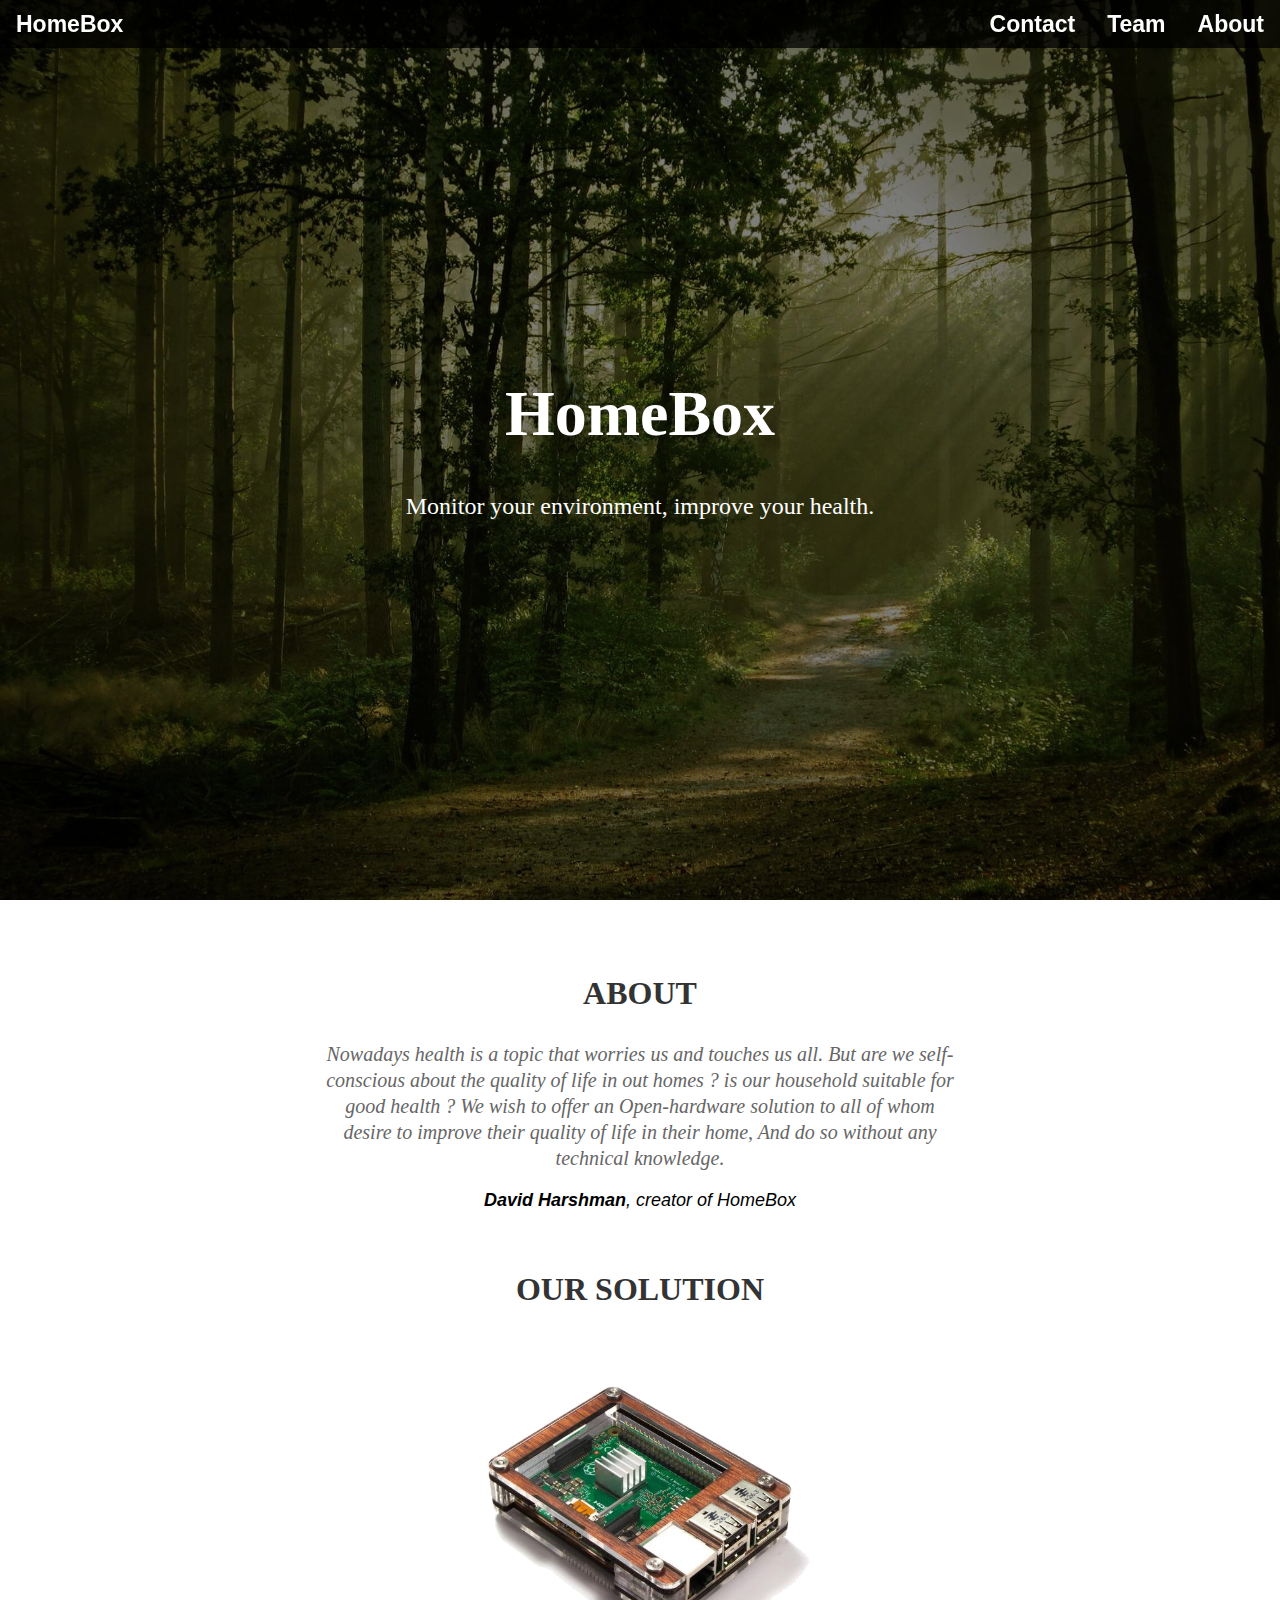
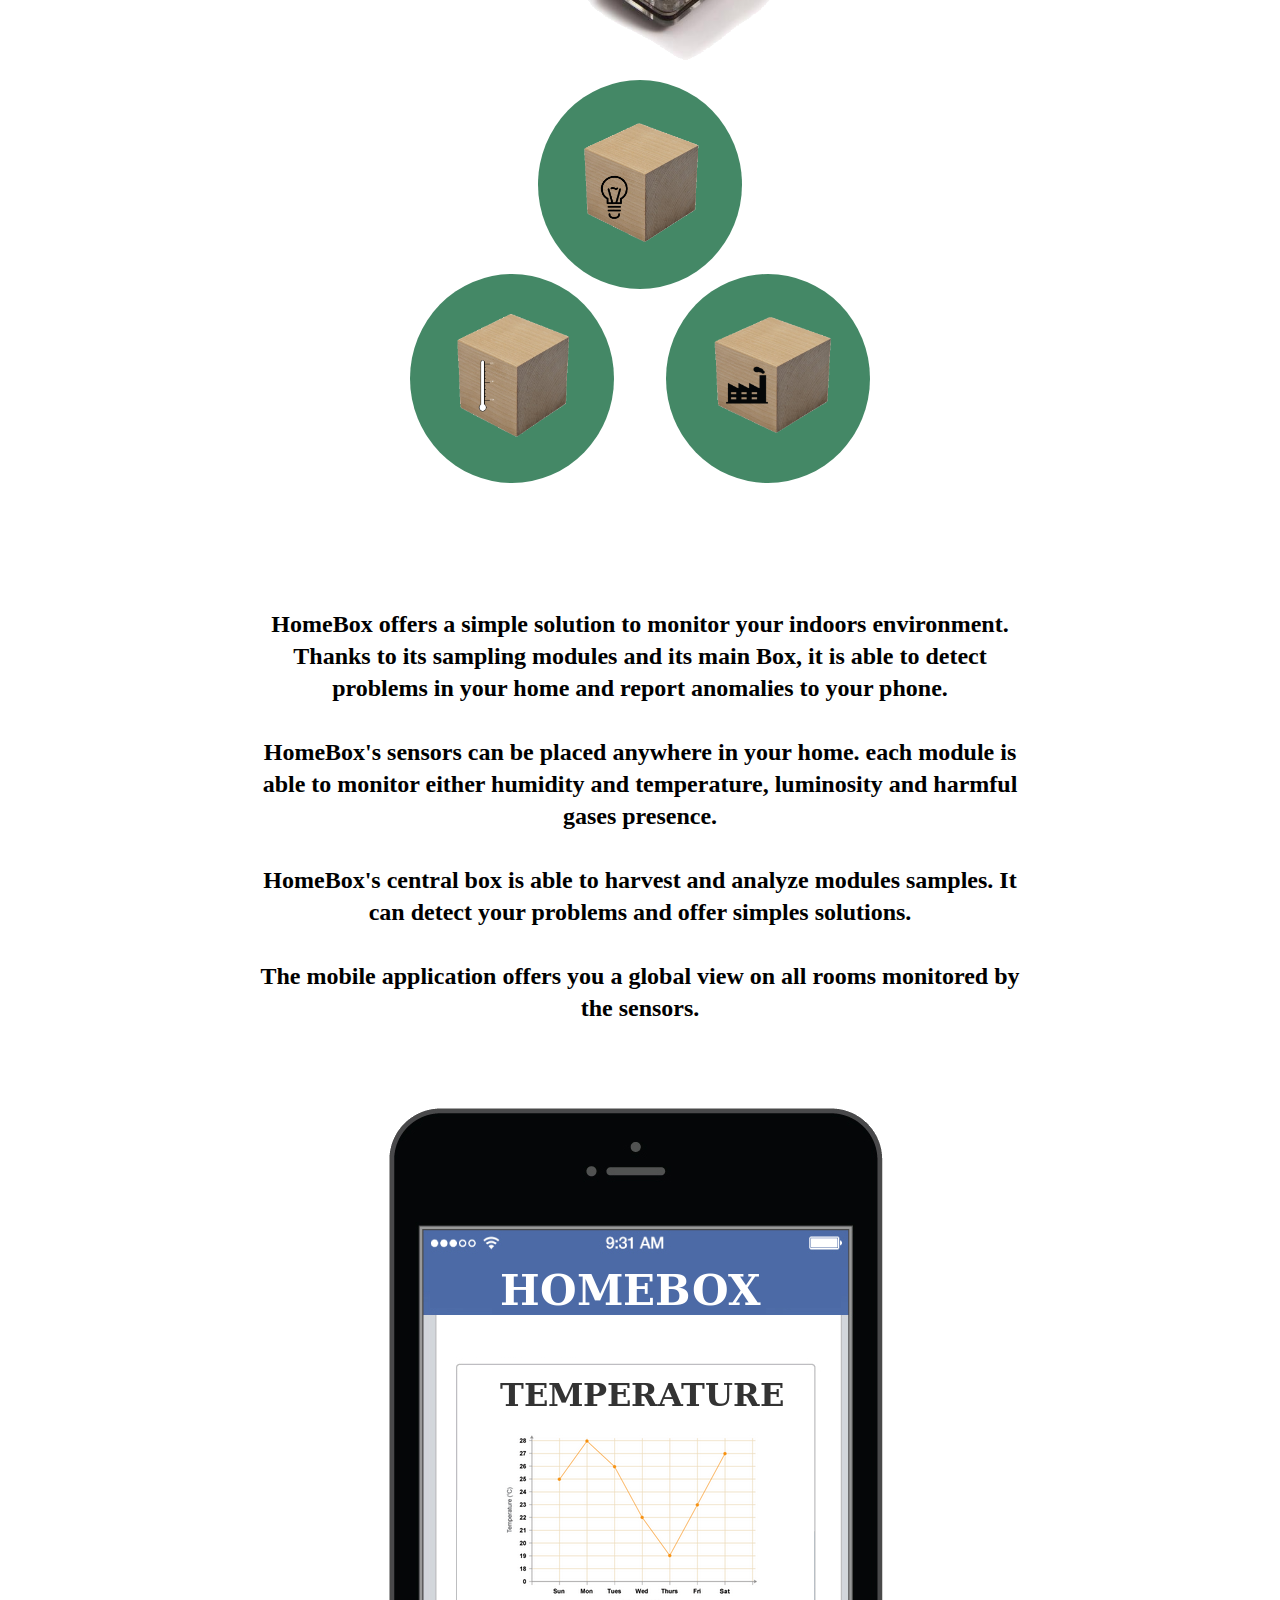
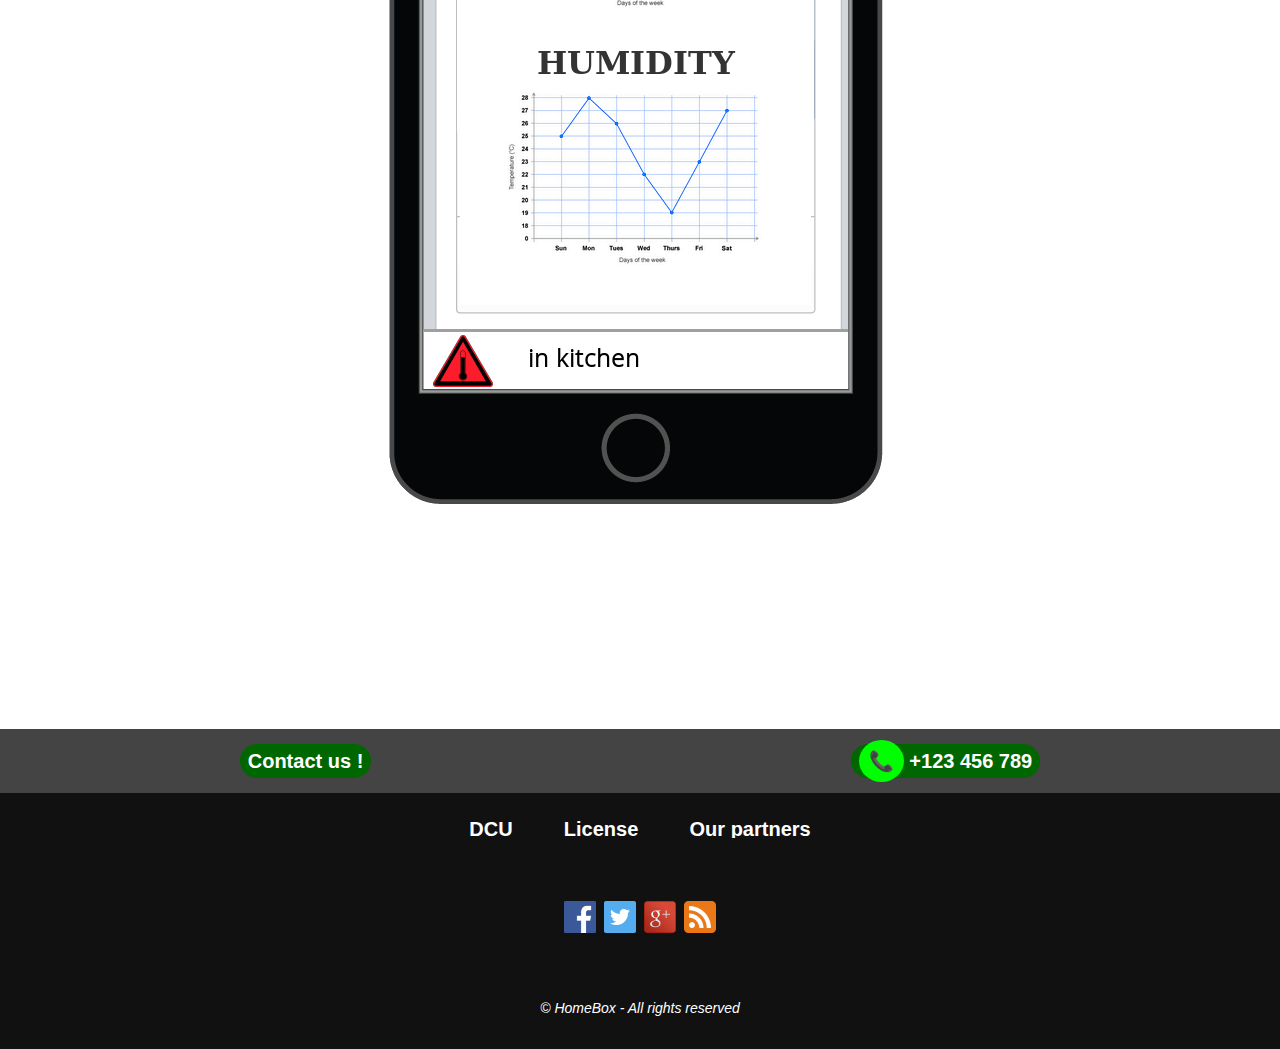
<file: index.html>
<!DOCTYPE html>
<html>
<head>
    <meta charset="UTF-8"/>
    <meta name="viewport" content="width=device-width, initial-scale=1">
    <title>HomeBox</title>
    <script src="js/lib.js"></script>
    <script src="js/navbar.js"></script>
    <script src="js/mainPage.js"></script>
    <link rel="stylesheet" href="style/style.css">
    <link rel="stylesheet" href="style/navbar.css">
    <link rel="stylesheet" href="style/header.css">
    <link rel="stylesheet" href="style/text.css">
    <link rel="stylesheet" href="style/footer.css">
    <link rel="stylesheet" href="style/images.css">
</head>
<body>
    <ul class="navigation-bar">
        <li class="navigation-bar-button centered-content" onclick="window.location.assign('./index.html')">HomeBox</li>
        <li class="flex-separator"></li>
        <li class="navigation-bar-button centered-content" onclick="window.location.assign('./contact.html')">Contact</li>
        <li class="navigation-bar-button centered-content" onclick="window.location.assign('./team.html')">Team</li>
        <li class="navigation-bar-button centered-content" onclick="window.location.assign('./index.html')">About</li>
    </ul> <!-- /navbar -->

    <header class="background-image-header">
        <div class="background-image-overlay"></div>
        <div class="flex-separator"></div>
        <h1 class="title-text" id="title-main-text">HomeBox</h1>
        <div class="title-text" id="title-sub-text">Monitor your environment, improve your health.</div>
        <div class="flex-separator"></div>
    </header>

    <menu>
        <!--menu on the left. Not needed for this project I guess-->
    </menu>

    <main>

        <div class="centered-text">
            <h2>About</h2>
            <div class="main-text centered-text">
                <p>
                    Nowadays health is a topic that worries us and touches us all.
                    But are we self-conscious about the quality of life in out homes ?
                    is our household suitable for good health ?
                    We wish to offer an Open-hardware solution to all of whom desire to
                    improve their quality of life in their home,
                    And do so without any technical knowledge.
                </p>
            </div>
            <div class="creator-text">
                <i><b>David Harshman</b>, creator of HomeBox</i>
            </div>

            <h2>Our Solution</h2>
            <div class="centered">
                <img src="res/homebox.png" class="image" id="rpi">
            </div>

            <!--<div style="margin-top: 100px"></div>-->

            <div class="modules-images-list centered">

                <div class="module-image-background"><img src="res/module1.png" class="module-image"/></div>
                <!--forces the first line to only have one picture-->
                <div class="flex-separator"></div>
                <div class="module-image-background"><img src="res/module2.png" class="module-image"/></div>
                <div class="module-image-background"><img src="res/module3.png" class="module-image"/></div>
            </div>
            <p class="text-our-solution">

                HomeBox offers a simple solution to monitor your indoors environment.
                Thanks to its sampling modules and its main Box,
                it is able to detect problems in your home and
                report anomalies to your phone.
                <br/>
                <br/>
                HomeBox's sensors can be placed anywhere in your home. each module is able
                to monitor either humidity and temperature, luminosity and harmful gases presence.
                <br/>
                <br/>
                HomeBox's central box is able to harvest and analyze modules samples.
                It can detect your problems and offer simples solutions.
                <br/>
                <br/>
                The mobile application offers you a global view on all rooms monitored by
                the sensors.
            </p>

            <img id="app-picture" src="res/app.png" class="centered" style="margin-top: 64px"/>
        </div>

    </main>

    <footer class="white-bold-text">
        <div class="footer-top">
            <span class="green-rounded-textbox centered">Contact us !</span>
            <span class="green-rounded-textbox centered"><span style="background: #00FF00; border-radius: 100%; padding: 10px;">📞</span> +123 456 789</span>
        </div>
        <div class="footer-bottom centered-content">
            <ul class="centered-content footer-menu" style="overflow: auto; width: 100%">
                <li class="footer-menu-element">
                    <div onclick="window.location.assign('.');">DCU</div>
                </li>
                <li class="footer-menu-element">
                    <div onclick="window.location.assign('.');">License</div>
                </li>
                <li class="footer-menu-element">
                    <div onclick="window.location.assign('.');">Our partners</div>
                </li>
            </ul>
            <div class="centered centered-content">
                <img src="./res/fb-icon.png"      alt="icon fb"      class="footer-social-icon centered" href="facebook.com"/>
                <img src="./res/twitter-icon.png" alt="icon twitter" class="footer-social-icon centered" href="twitter.com"/>
                <img src="./res/google-icon.png"  alt="icon google"  class="footer-social-icon centered" href="google.com"/>
                <img src="./res/rss-icon.png"     alt="icon rss"     class="footer-social-icon centered"/>
            </div>
            <div class="white-tiny-text centered">
                © HomeBox - All rights reserved
            </div>
        </div>

    </footer>
</body>
</html>
</file>
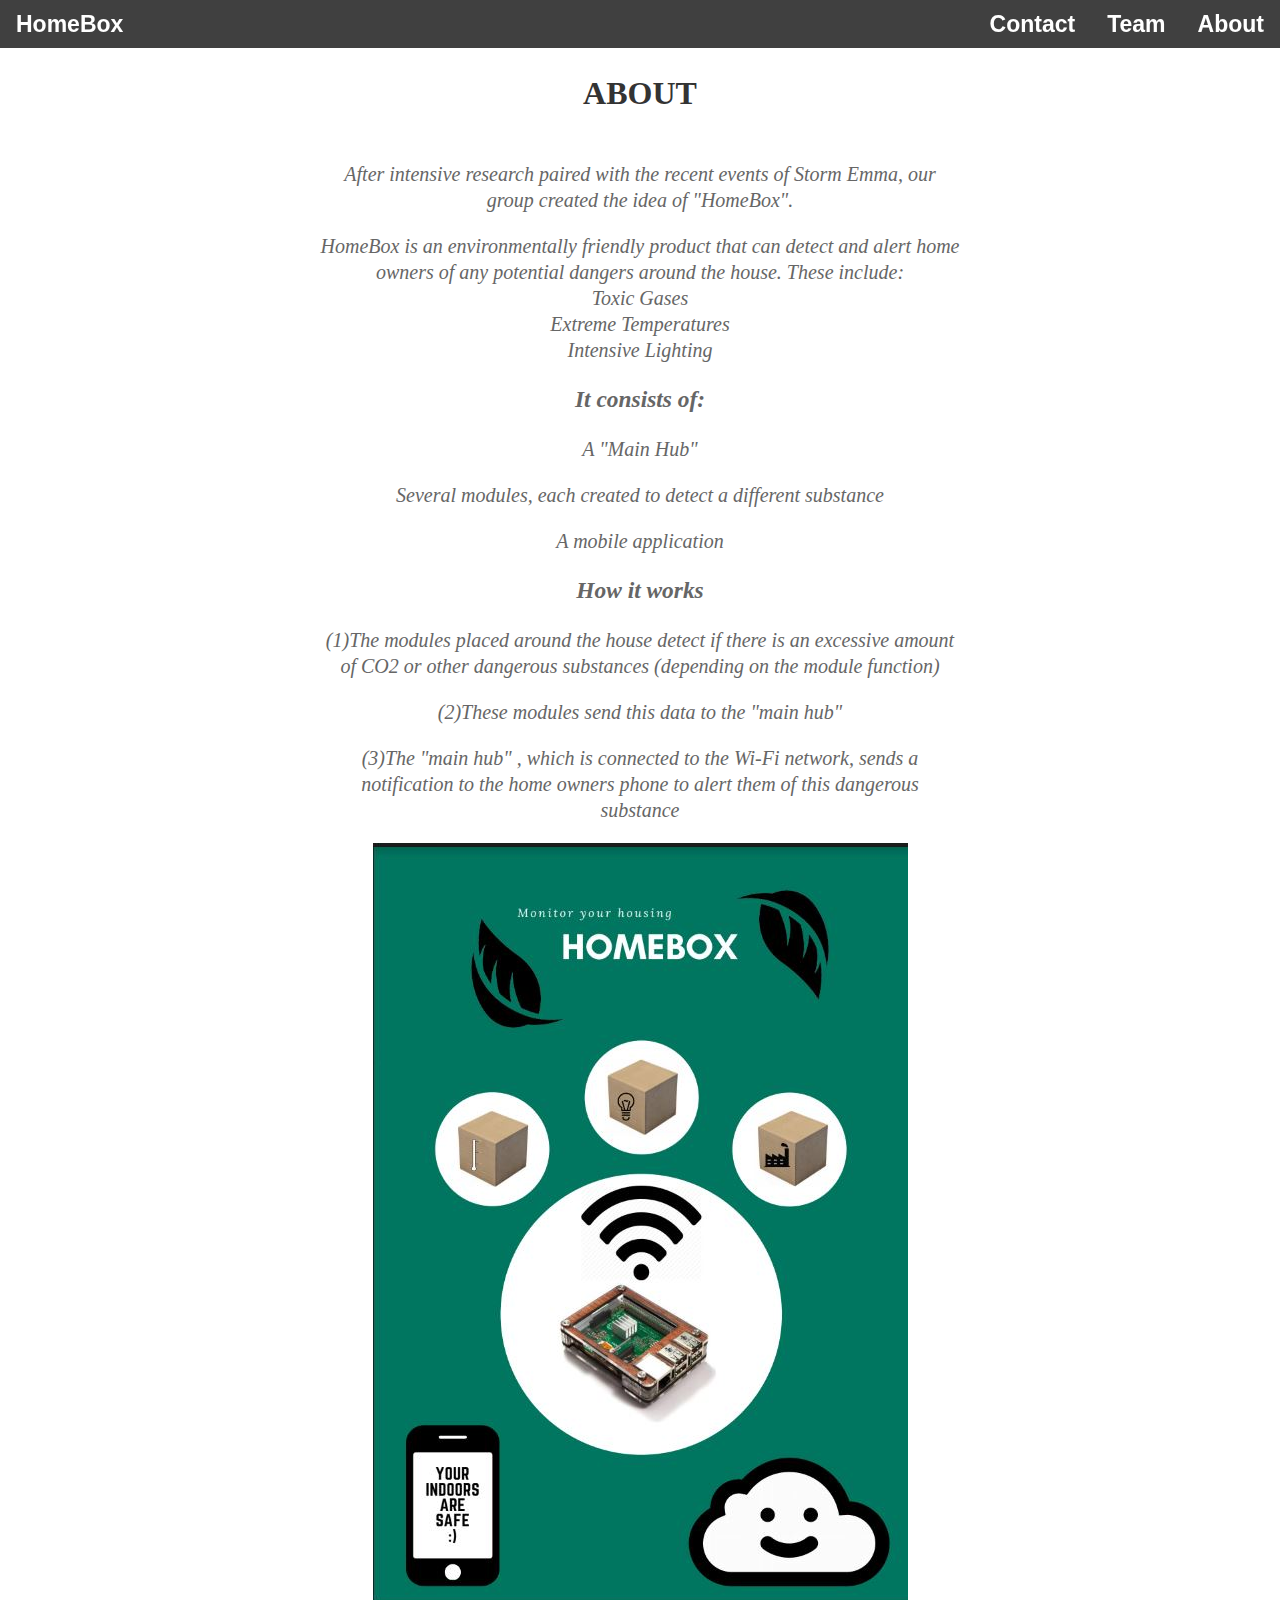
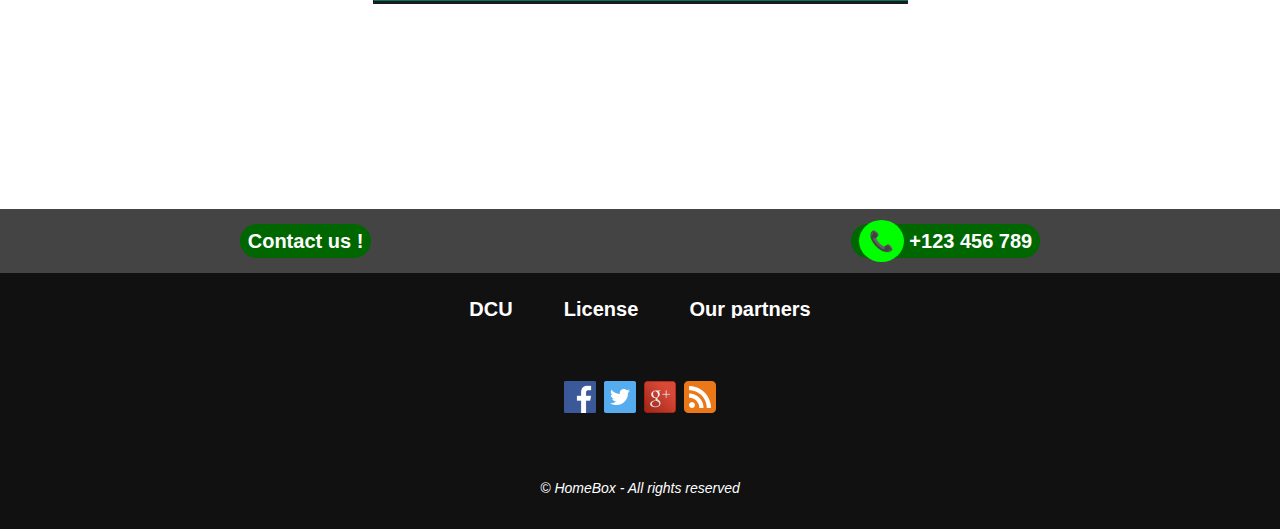
<file: about.html>
<!DOCTYPE html>
<html>
<head>
    <meta charset="UTF-8"/>
    <meta name="viewport" content="width=device-width, initial-scale=1">
    <title>HomeBox</title>
    <link rel="stylesheet" href="./style/style.css">
    <link rel="stylesheet" href="./style/navbar.css">
    <link rel="stylesheet" href="./style/header.css">
    <link rel="stylesheet" href="./style/text.css">
    <link rel="stylesheet" href="./style/footer.css">
    <script src="js/lib.js"></script>
    <script src="js/navbar.js"></script>
</head>
<body>
    <ul class="navigation-bar">
        <li class="navigation-bar-button centered-content" onclick="window.location.assign('index.html')">HomeBox</li>
        <li class="flex-separator"></li>
        <li class="navigation-bar-button centered-content" onclick="window.location.assign('contact.html')">Contact</li>
        <li class="navigation-bar-button centered-content" onclick="window.location.assign('team.html')">Team</li>
        <li class="navigation-bar-button centered-content" onclick="window.location.assign('index.html')">About</li>
    </ul> <!-- /navbar -->


    <menu>
        <!--menu on the left. Not needed for this project I guess-->
    </menu>

    <main>

        <h2>About</h2>
        <div class="centered-text main-text ">
            <p>
                After intensive research paired with the recent events of Storm Emma, our group created the idea of "HomeBox".
            </p>
			
			<p>
				HomeBox is an environmentally friendly product that can detect and alert home owners of any potential dangers around the house. These include: <br >Toxic Gases <br >Extreme Temperatures <br >Intensive Lighting 
			</p>
			
			<h3>
				It consists of:
			</h3>
			
				<p> A "Main Hub" </p>
				<p> Several modules, each created to detect a different substance </p>
				<p> A mobile application </p>
				
			<h3> How it works </h3>
			
				<p> (1)The modules placed around the house detect if there is an excessive amount of CO2 or other dangerous substances (depending on the module function) </p>
				<p> (2)These modules send this data to the "main hub" </p>
				<p> (3)The "main hub" , which is connected to the Wi-Fi network, sends a notification to the home owners phone to alert them of this dangerous substance </p>
        </div>
		
		<div>
		<img src="picture..JPG">
		</div>
    </main>

    <!--
    <right>
        menu on the right. not needed for this project
    </right>
    -->

    <footer class="white-bold-text">
        <div class="footer-top">
            <span class="green-rounded-textbox centered">Contact us !</span>
            <span class="green-rounded-textbox centered"><span style="background: #00FF00; border-radius: 100%; padding: 10px;">📞</span> +123 456 789</span>
        </div>
        <div class="footer-bottom centered-content">
            <ul class="centered-content footer-menu" style="overflow: auto; width: 100%">
                <li class="footer-menu-element">
                    <div onclick="window.location.assign('.');">DCU</div>
                </li>
                <li class="footer-menu-element">
                    <div onclick="window.location.assign('.');">License</div>
                </li>
                <li class="footer-menu-element">
                    <div onclick="window.location.assign('.');">Our partners</div>
                </li>
            </ul>
            <div class="centered centered-content">
                <img src="./res/fb-icon.png"      alt="icon fb"      class="footer-social-icon centered" href="facebook.com"/>
                <img src="./res/twitter-icon.png" alt="icon twitter" class="footer-social-icon centered" href="twitter.com"/>
                <img src="./res/google-icon.png"  alt="icon google"  class="footer-social-icon centered" href="google.com"/>
                <img src="./res/rss-icon.png"     alt="icon rss"     class="footer-social-icon centered"/>
            </div>
            <div class="white-tiny-text centered">
                © HomeBox - All rights reserved
            </div>
        </div>
    </footer>
</body>

</html>
</file>
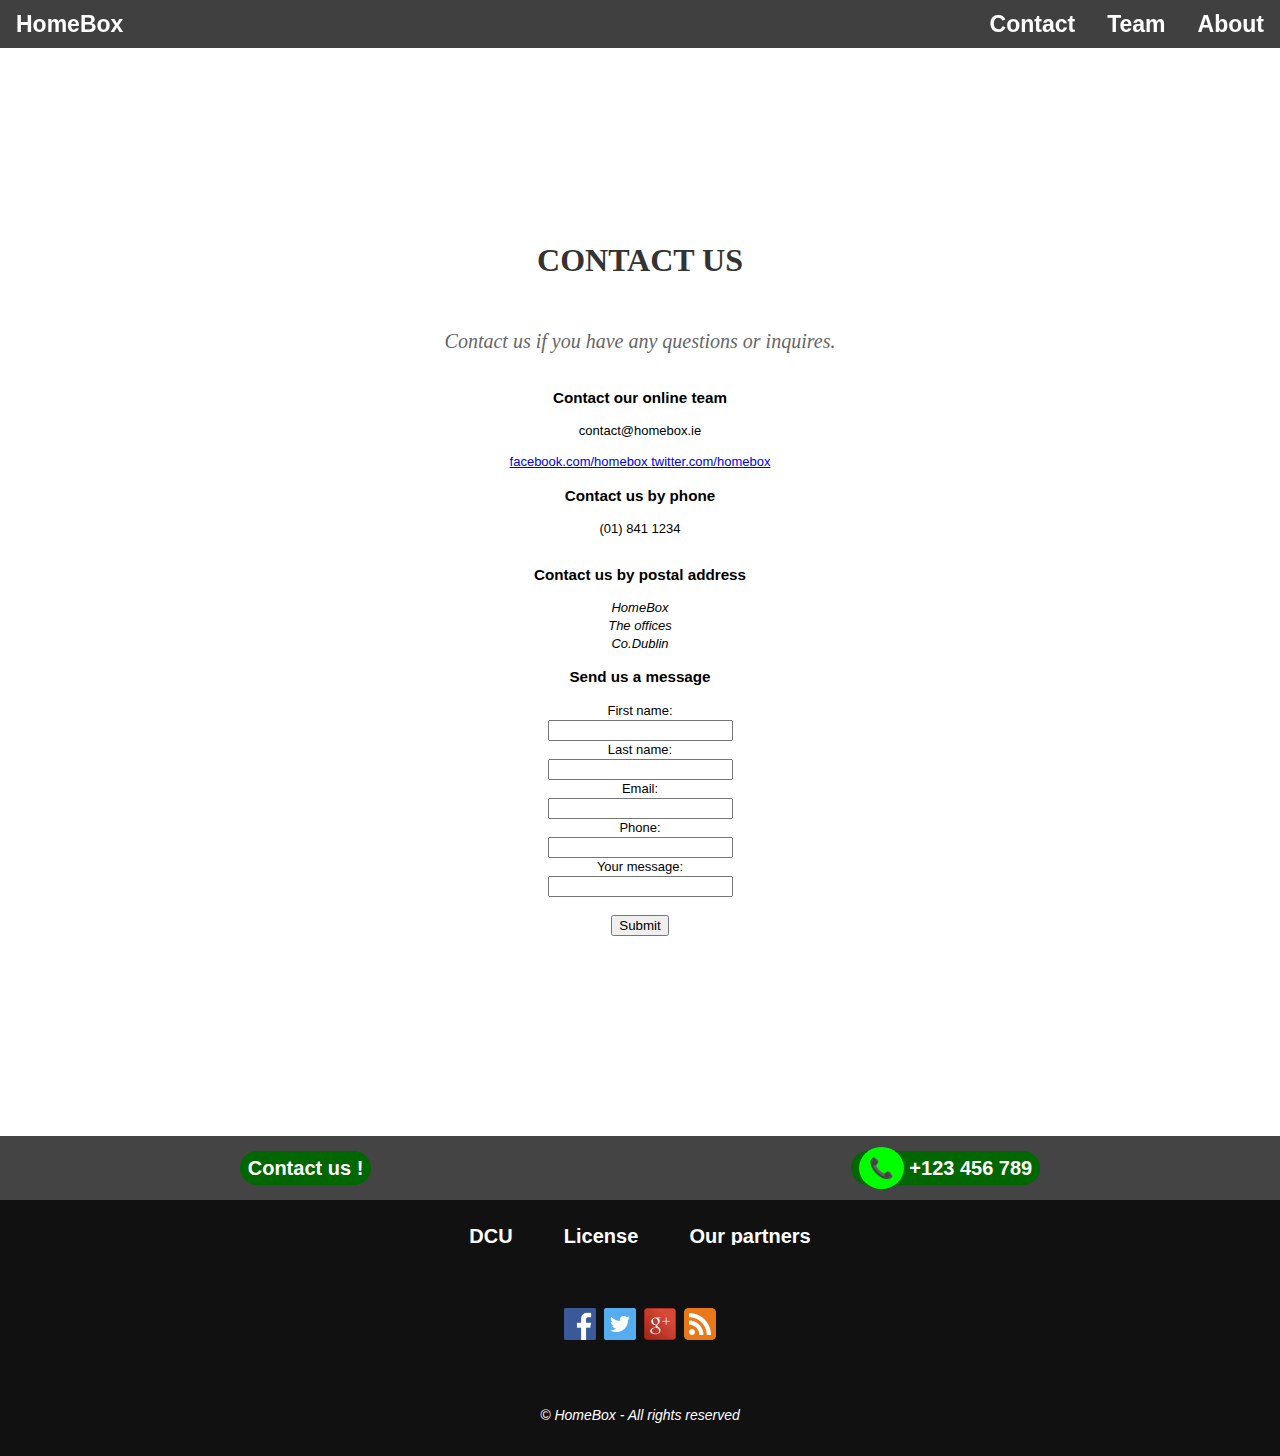
<file: contact.html>
<!DOCTYPE html>
<html>
<head>
    <meta charset="UTF-8"/>
    <meta name="viewport" content="width=device-width, initial-scale=1">
    <title>HomeBox</title>
    <link rel="stylesheet" href="style/style.css">
    <link rel="stylesheet" href="style/navbar.css">
    <link rel="stylesheet" href="style/header.css">
    <link rel="stylesheet" href="style/text.css">
    <link rel="stylesheet" href="style/footer.css">
    <script src="js/lib.js"></script>
    <script src="js/navbar.js"></script>
</head>
<body>
    <ul class="navigation-bar">
        <li class="navigation-bar-button centered-content" onclick="window.location.assign('index.html')">HomeBox</li>
        <li class="flex-separator"></li>
        <li class="navigation-bar-button centered-content" onclick="window.location.assign('contact.html')">Contact</li>
        <li class="navigation-bar-button centered-content" onclick="window.location.assign('team.html')">Team</li>
        <li class="navigation-bar-button centered-content" onclick="window.location.assign('index.html')">About</li>
    </ul> <!-- /navbar -->

    <!--<header class="background-image-header">-->
        <!--<div class="background-image-overlay"></div>-->
        <!--<div class="flex-separator"></div>-->
        <!--<h1 class="title-text" id="title-main-text">HomeBox</h1>-->
        <!--<div class="title-text" id="title-sub-text">Monitor your environment, improve your health.</div>-->
        <!--<div class="flex-separator"></div>-->
    <!--</header>-->

    <menu>
        <!--menu on the left. Not needed for this project I guess-->
    </menu>

    <main style="margin-top: 20vh;">

        <h2>Contact Us</h2>
        <div class="centered-text main-text ">
            <p>
                Contact us if you have any questions or inquires.
            </p>
        </div>

        <div class="centered-text">
            <h3>Contact our online team</h3>
            <p>
               contact@homebox.ie
			</p>
			<a href="https://facebook.com/homebox">
			   facebook.com/homebox
			</a>
			<a href="https://twitter.com/homebox">
			   twitter.com/homebox
			</a>
        </div>
		<div class="centered-text">
            <h3>Contact us by phone</h3>
            <p>
			   (01) 841 1234
			</p>             
        </div>
		<div class="centered-text">
            <h3>Contact us by postal address</h3>
			<address>
			   HomeBox<br>
			  The offices<br>
			  Co.Dublin
			 </address>
        </div>
		<div class="centered-text">
		    <h3>Send us a message</h3>

            <form action="./send.php">
                 First name:<br>
                <input type="text" name="firstname" value="">
                <br>
                Last name:<br>
                <input type="text" name="lastname" value="">
		        <br>
		        Email:<br>
                <input type="text" name="email" value="">
		        <br>
		        Phone:<br>
                <input type="text" name="phone" value="">
		        <br>
		        Your message:<br>
                <input type="text" name="message" value="">
                <br><br>
                <input type="submit" value="Submit">
            </form>
        </div>		
    </main>

    <!--
    <right>
        menu on the right. not needed for this project
    </right>
    -->

    <footer class="white-bold-text">
        <div class="footer-top">
            <span class="green-rounded-textbox centered">Contact us !</span>
            <span class="green-rounded-textbox centered"><span style="background: #00FF00; border-radius: 100%; padding: 10px;">📞</span> +123 456 789</span>
        </div>
        <div class="footer-bottom centered-content">
            <ul class="centered-content footer-menu" style="overflow: auto; width: 100%">
                <li class="footer-menu-element">
                    <div onclick="window.location.assign('.');">DCU</div>
                </li>
                <li class="footer-menu-element">
                    <div onclick="window.location.assign('.');">License</div>
                </li>
                <li class="footer-menu-element">
                    <div onclick="window.location.assign('.');">Our partners</div>
                </li>
            </ul>
            <div class="centered centered-content">
                <img src="./res/fb-icon.png"      alt="icon fb"      class="footer-social-icon centered" href="facebook.com"/>
                <img src="./res/twitter-icon.png" alt="icon twitter" class="footer-social-icon centered" href="twitter.com"/>
                <img src="./res/google-icon.png"  alt="icon google"  class="footer-social-icon centered" href="google.com"/>
                <img src="./res/rss-icon.png"     alt="icon rss"     class="footer-social-icon centered"/>
            </div>
            <div class="white-tiny-text centered">
                © HomeBox - All rights reserved
            </div>
        </div>

    </footer>
</body>

</html>
</file>
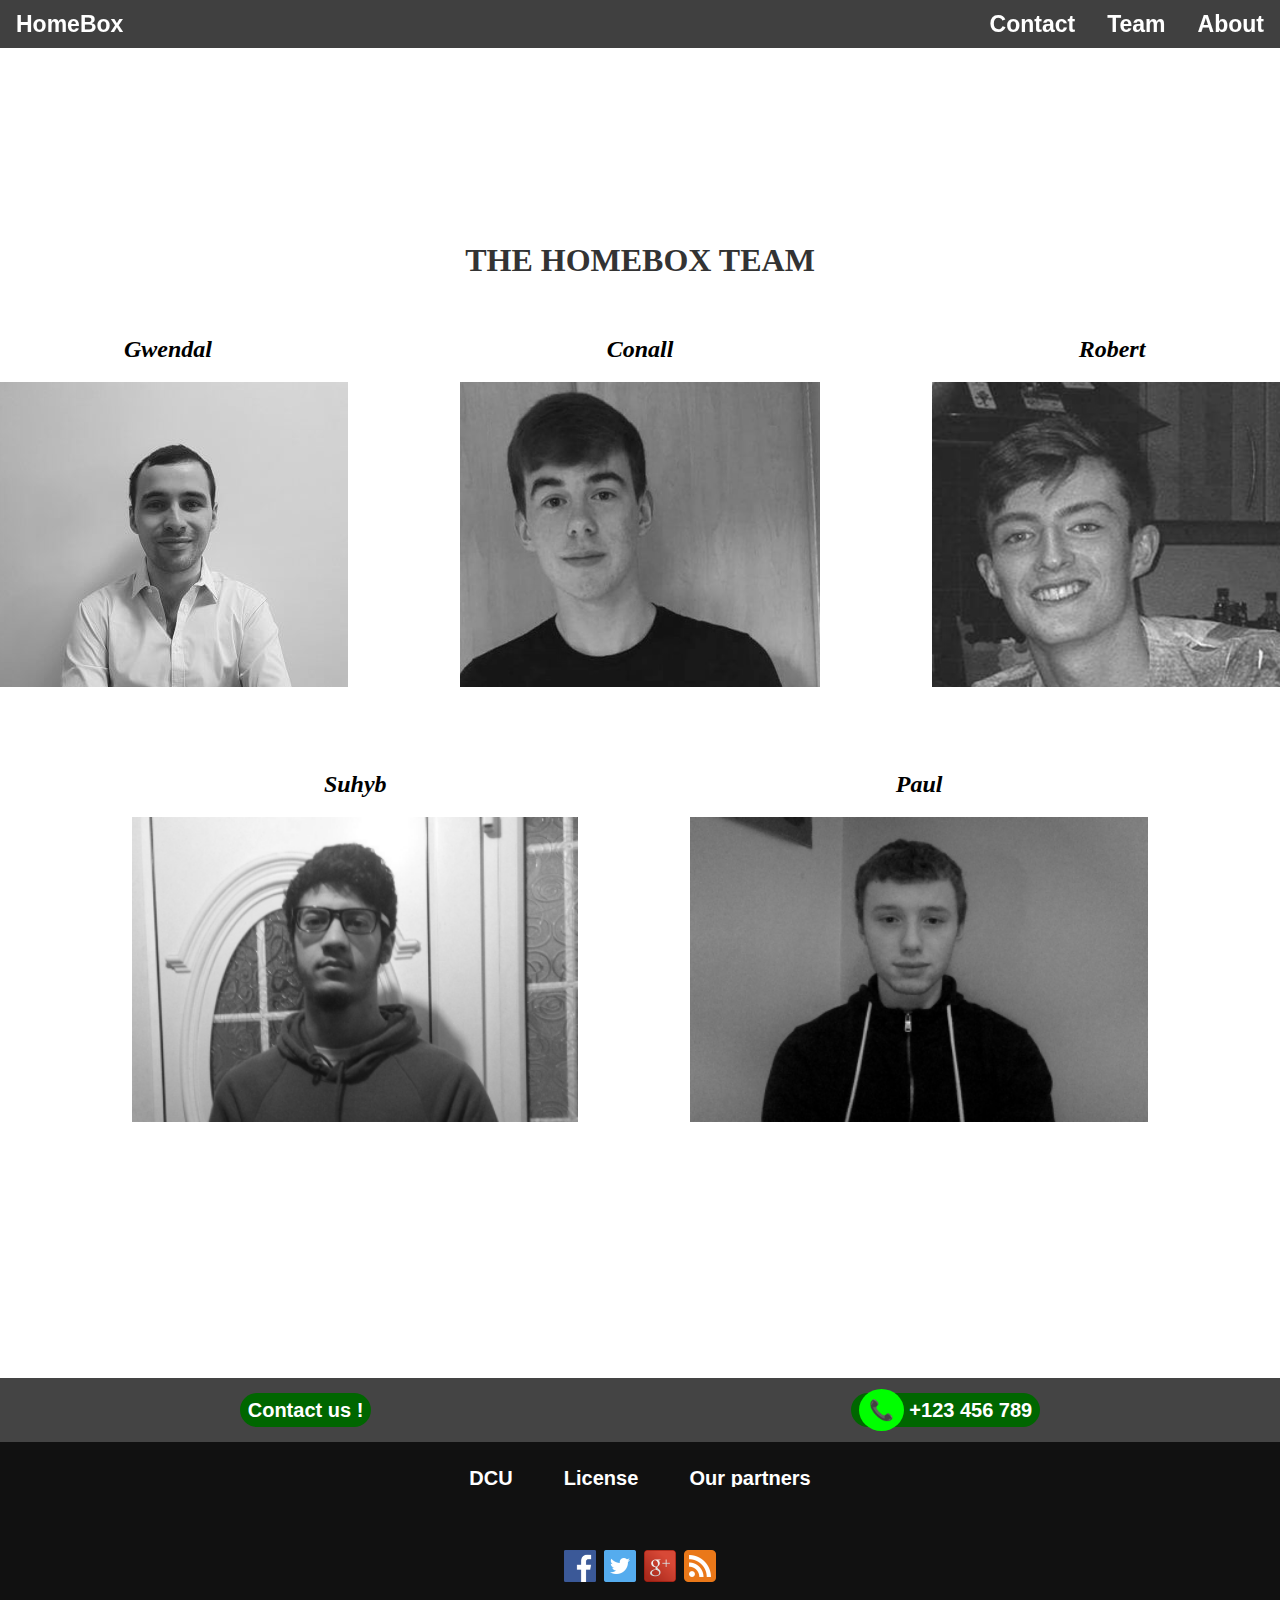
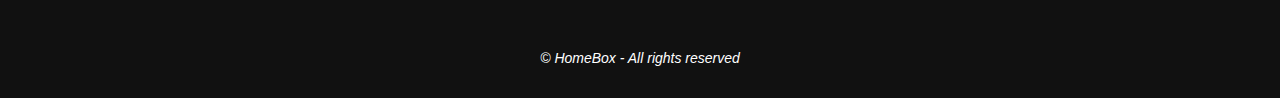
<file: team.html>
<!DOCTYPE html>
<html>
<head>
    <meta charset="UTF-8"/>
    <meta name="viewport" content="width=device-width, initial-scale=1">
    <title>HomeBox</title>
    <link rel="stylesheet" href="style/style.css">
    <link rel="stylesheet" href="style/navbar.css">
    <link rel="stylesheet" href="style/header.css">
    <link rel="stylesheet" href="style/text.css">
    <link rel="stylesheet" href="style/footer.css">
    <link rel="stylesheet" href="style/images.css">
    <script src="js/lib.js"></script>
    <script src="js/navbar.js"></script>
</head>
<body>
    <ul class="navigation-bar">
        <li class="navigation-bar-button centered-content" onclick="window.location.assign('./index.html')">HomeBox</li>
        <li class="flex-separator"></li>
        <li class="navigation-bar-button centered-content" onclick="window.location.assign('./contact.html')">Contact</li>
        <li class="navigation-bar-button centered-content" onclick="window.location.assign('./team.html')">Team</li>
        <li class="navigation-bar-button centered-content" onclick="window.location.assign('./index.html')">About</li>
    </ul> <!-- /navbar -->

    <!--<header class="background-image-header">-->
        <!--<div class="background-image-overlay"></div>-->
        <!--<div class="flex-separator"></div>-->
        <!--<h1 class="title-text" id="title-main-text">HomeBox</h1>-->
        <!--<div class="title-text" id="title-sub-text">Monitor your environment, improve your health.</div>-->
        <!--<div class="flex-separator"></div>-->
    <!--</header>-->

    <menu>
        <!--menu on the left. Not needed for this project I guess-->
    </menu>

    <main style="margin-top: 20vh;">

        <div class="centered-text">
            <h2>The HomeBox Team</h2>
            <div class="centered-content">
                <div class="team-photo-container">
                    <span class="team-photo-text">Gwendal</span>
                    <img src="res/gwen.jpg" class="team-photo"/>
                </div>

                <div class="team-photo-container">
                    <span class="team-photo-text">Conall</span>
                    <img src="res/conall.png" class="team-photo"/>
                </div>
                <div class="team-photo-container">
                    <span class="team-photo-text">Robert</span>
                    <img src="res/robert.png" class="team-photo"/>
                </div>
            </div>

            <div class="centered-content">
                <div class="team-photo-container">
                    <span class="team-photo-text">Suhyb</span>
                    <img src="res/suhyd.jpg" class="team-photo"/>
                </div>
                <div class="team-photo-container">
                    <span class="team-photo-text">Paul</span>
                    <img src="res/paul.jpg" class="team-photo"/>
                </div>
            </div>

            </div>

    </main>

    <footer class="white-bold-text">
        <div class="footer-top">
            <span class="green-rounded-textbox centered">Contact us !</span>
            <span class="green-rounded-textbox centered"><span style="background: #00FF00; border-radius: 100%; padding: 10px;">📞</span> +123 456 789</span>
        </div>
        <div class="footer-bottom centered-content">
            <ul class="centered-content footer-menu" style="overflow: auto; width: 100%">
                <li class="footer-menu-element">
                    <div onclick="window.location.assign('.');">DCU</div>
                </li>
                <li class="footer-menu-element">
                    <div onclick="window.location.assign('.');">License</div>
                </li>
                <li class="footer-menu-element">
                    <div onclick="window.location.assign('.');">Our partners</div>
                </li>
            </ul>
            <div class="centered centered-content">
                <img src="./res/fb-icon.png"      alt="icon fb"      class="footer-social-icon centered" href="facebook.com"/>
                <img src="./res/twitter-icon.png" alt="icon twitter" class="footer-social-icon centered" href="twitter.com"/>
                <img src="./res/google-icon.png"  alt="icon google"  class="footer-social-icon centered" href="google.com"/>
                <img src="./res/rss-icon.png"     alt="icon rss"     class="footer-social-icon centered"/>
            </div>
            <div class="white-tiny-text centered">
                © HomeBox - All rights reserved
            </div>
        </div>
    </footer>
</body>
</html>
</file>
<file: style/style.css>
body {
    /*
    *  This is the kind of reasons why you don't use CSS
    *  without a framework, but I don't feel like beating a dead horse ...
    *  Not doing this results in a blank space at the left side of the navigation bar
    */
    margin: 0;

    font:13px/18px 'Helvetica Neue', Helvetica, Arial, Helvetica, sans-serif;
}

/* Center the content of the main body of the document */
main {
    display:            flex;
    flex-direction:     column;
    justify-content:    center;
    align-content:      center;
    text-align:         center;
}

/* center content inside the element, both vertically & horizontally*/
.centered-content {
    margin:             auto;
    display:            flex;
    justify-content:    center;
    align-items:        center;
}

.auto-width {
    width: auto;
}

.centered {
    margin:             auto;
    padding:            4px;
}

.white-bold-text {
    color:              white;
    font-weight:        bold;
    font-size:          24px;
}

.white-tiny-text {
    color:              white;
    font-size:          14px;
    font-weight:        lighter;
    font-style:         italic;
}

.flex-separator {
    width:              auto;
    margin:             auto;
}
</file>
<file: style/navbar.css>
.navigation-bar {
    display:            flex;
    margin:             0;
    padding:            0;
    list-style:         none;

    width:              100%;       /* Takes up the whole page's width                                          */
    top:                0;          /* Located at the top of the page                                           */
    z-index:            10000;      /* on top of all other elements. Dirty way, but this is CSS after all ...   */
    position:           fixed;      /* Stays on top after scrolling                                             */
    height:             48px;       /* fixed height                                                             */
    background-color:   rgba(0, 0, 0, 0.75);    /* Todo: change to a real color when layout is done                         */
    max-width:          100%;
    /*overflow:           hidden;*/
}

.navigation-bar-button {
    cursor:             pointer;
    margin-left:        16px;
    margin-right:       16px;
    align-items:        center;
    justify-content:    center;
    font-size:          23px;
    width:              auto;
    font-weight:        bold;
    color:              #FFFFFF;
    /*overflow: hidden;*/

}
</file>
<file: style/header.css>
.background-image-header {
    background: url('../res/forest.jpg') no-repeat ;
    background-size:    cover;

    width:              100%;
    margin:             0;
    position:           relative;   /* Needed so the black transparent overlay fits over the picture    */
    display:            flex;
    flex-direction:     column;     /* Makes the flex work up-down instead of left-right                */
    height:             100vh;      /* Take all of the device's screen height (responsive)              */
}

.background-image-overlay {
    background-color:   rgba(0, 0, 0, 0.5);
    position:           absolute;
    width:              100%;
    height:             100%;
    top:                0;
    left:               0;
    z-index:            0;      /* Below other divs */
}

.title-text {
    text-align:     center;
    margin:         auto;
    color:          #FFFFFF;
    font-family:    Lora sans-serif;
    z-index:        1;          /* Above overlay div */
    max-width:      80vw;
    transition:     all 0.5s ease-in-out;
}

#title-main-text {
    margin-bottom:  0;
    font-weight:    bold;
    font-size:      64px;
    line-height:    64px;
    max-width:      80%;
}

#title-sub-text {
    margin-top:     48px;
    font-size:      24px;
    line-height:    24px;
}
</file>
<file: style/text.css>
h2 {
    color:          #333333;
    text-align:     center;
    text-transform: uppercase;
    font-size:      32px;
    font-style:     normal;
    font-weight:    600;
    font-family:    Lora sans-serif;
    margin-top:     64px;
    margin-bottom:  32px;
    line-height:    32px;
}

.centered-text {
    text-align:     center;
    width:          60%;
    margin:         auto;
}

.creator-text {
    margin-top:     16px;
    font-size:      18px;
    line-height:    18px;
}

.team-text {
}

.main-text {
    font-family:    Lora sans-serif;
    color:          #666666;
    line-height:    26px;
    font-size:      20px;
    font-style:     italic;
    width:          50vw;
}

.text-our-solution {
    margin: auto;
    margin-top:     128px;
    font-family:    "Open Sans Light", serif;
    font-weight:    bold;
    font-size:      24px;
    line-height:    32px;

}

.team-photo-text {
    font-family:    Lora sans-serif;
    font-style:     italic;
    font-weight:    bold;
    font-size:      24px;
}
</file>
<file: style/footer.css>
footer {
    margin-top:         200px;
    display:            flex;
    flex-direction:     column;
    justify-content:    center;
    align-content:      center;
    background-color:   #FF0000;
    width:              100%;
}

.footer-top {
    background-color:   #444444;
    width:              100%;
    min-height:         64px;
    display:            flex;
    justify-content:    center;
    align-content:      center;
}

.green-rounded-textbox {
    background-color:   #006600;
    border-radius:      20px;
    padding:            8px;
    font-size:          smaller;
}

.footer-bottom {
    background-color:   #111111;
    min-height:         256px;
    display:            flex;
    flex-direction:     column;
    width:              100%;
    overflow:           hidden;
}

.footer-social-icon {
    width:              32px;
    height:             32px;
}

.footer-menu {
    list-style-type:    none;
    padding:            0; /* Remove <ul> offset */
    overflow-x:         auto;
}
.footer-menu::-webkit-scrollbar{
    display: none;
}

.footer-menu-element {
    margin-right:       2%;
    margin-left:        2%;
    font-size:          smaller;
    text-decoration: none;
}



.footer-social-network {


}
</file>
<file: style/images.css>
.module-image {
    width:              10vw;
    height:             10vw;
}

.modules-images-list {
}

.image {
    margin-top:         16px;
    z-index:            1;
    width:              50%;
    height:             50%;
    transition:         all 0.5s ease-in-out;
}

#app-picture{
    transition:         all 0.5s ease-in-out;
}

#rpi {
    z-index: 0;
}

.module-image-background {
    display:            inline-block;
    margin:             24px;
    margin-top:         -1%;
    margin-bottom:      -1%;
    padding:            5%;
    border-radius:      50%;
    background-color:   #448866;
    z-index:            3;
    /* Required by Animations */
    transition:         all 0.5s ease-in-out;
}

.team-photo-container {
    padding: 32px;
    display: flex;
    flex-direction: column;
}

.team-photo {
    padding: 24px;
    height: 305px;
}
</file>
